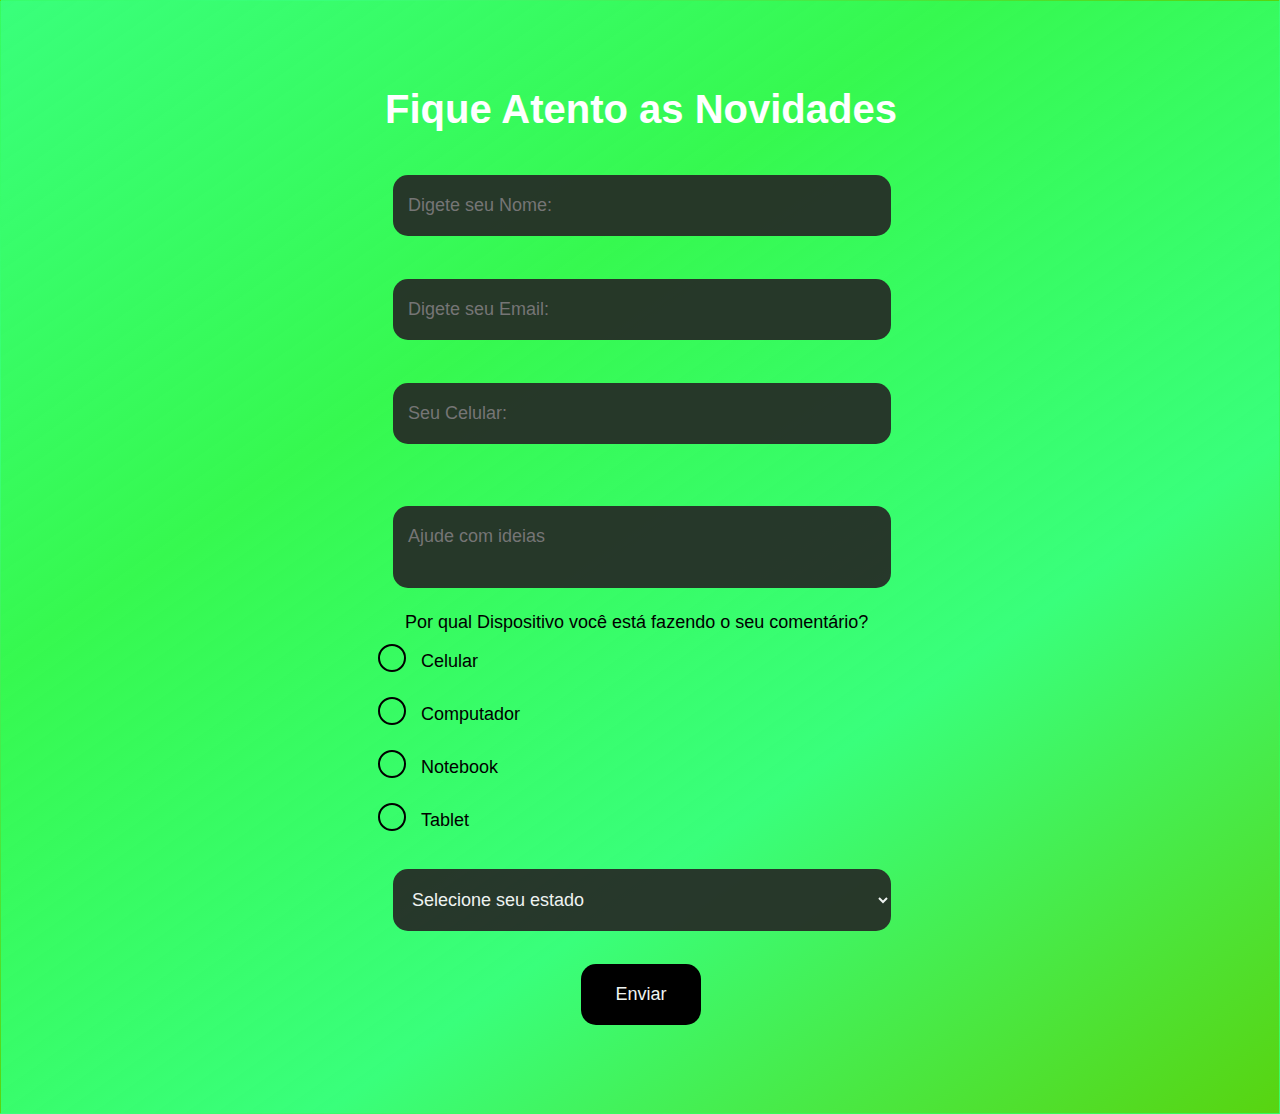
<file: contato_aps.html>
<!DOCTYPE html>
<html lang="pt-br">

<head>
    <meta charset="UTF-8">
    <meta name="viewport" content="width=device-width, initial-scale=1.0">
    <link rel="stylesheet" href="assets/css/aps_form.css">
    <title>Comentário</title>
</head>

<body class="gradient">
    <section class="Formulario">
        <h1>Fique Atento as Novidades</h1>
        <form>
            <input type="text" placeholder="Digete seu Nome:" required><br>
            <input type="email" placeholder="Digete seu Email:" required><br>
            <input type="text" placeholder="Seu Celular:" required><br>
            <textarea name="" id="" placeholder="Ajude com ideias"></textarea>
            <div class="container">
                <p>Por qual Dispositivo você está fazendo o seu comentário?</p>
                <div class="group">
                  <input type="checkbox" id="celular" />
                  <label for="celular">Celular</label>
                </div>
          
                <div class="group">
                  <input type="checkbox" id="computador" />
                  <label for="computador">Computador</label>
                </div>
          
                <div class="group">
                  <input type="checkbox" id="notebook" />
                  <label for="notebook">Notebook</label>
                </div>

                <div class="group">
                    <input type="checkbox" id="tablet" />
                    <label for="tablet">Tablet</label>
                  </div>
              </div>

              
                <select >
                    <option disabled selected value="Selecione seu estado">Selecione seu estado</option>
                    <option value="AC">AC</option>
                    <option value="AL">AL</option>
                    <option value="AP">AP</option>
                    <option value="AM">AM</option>
                    <option value="BA">BA</option>
                    <option value="CE">CE</option>
                    <option value="DF">DF</option>
                    <option value="ES">ES</option>
                    <option value="GO">GO</option>
                    <option value="MA">MA</option>
                    <option value="MT">MT</option>
                    <option value="MS">MS</option>
                    <option value="MG">MG</option>
                    <option value="PA">PA</option>
                    <option value="PB">PB</option>
                    <option value="PR">PR</option>
                    <option value="PE">PE</option>
                    <option value="PI">PI</option>
                    <option value="RJ">RJ</option>
                    <option value="RN">RN</option>
                    <option value="RS">RS</option>
                    <option value="RO">RO</option>
                    <option value="RR">RR</option>
                    <option value="SC">SC</option>
                    <option value="SP">SP</option>
                    <option value="SE">SE</option>
                    <option value="TO">TO</option>
                </select>
            
            
            
              <div class="btn-enviar">
                <input type="submit" value="Enviar" />
            </div>
        </form>
    </section>

</body>

</html>
</file>
<file: assets/css/aps_form.css>
* {
    margin: 1px;
    padding: 1px;
    box-sizing: border-box;
    font-family: Arial, Helvetica, sans-serif;
    border-radius: 10px;
}

body {
    background-color: rgb(140, 213, 29);
}

h1 {
    font-size: 40px;
    text-align: center;
    color: white;
}

p{
    font-size: large;
}

.container {
    padding: 10px;
    
    display: flex;
    flex-direction: column;
    justify-content: center;
  }
  
  .container .group {
    padding: 8px ;
    margin: 8px;
  }
  
  input[type="checkbox"] {
    display: none;
  }
  
  label {
    position: relative;
  }
  
  label::before {
    content: "";
    background: url("check-circle.svg");
    background-position: center;
    background-size: contain;
    width: 32px;
    height: 32px;
    position: absolute;
    left: -44px;
    top: -8px;
  
    transform: scale(0) rotateZ(180deg);
    transition: all 0.4s cubic-bezier(0.54, 0.01, 0, 1.49);
  }
  
  input[type="checkbox"]:checked + label::before {
    transform: scale(1) rotateZ(0deg);
  }
  
  label::after {
    content: "";
    border: 2px solid #000000;
    width: 24px;
    height: 24px;
    position: absolute;
    left: -42px;
    top: -6px;
    border-radius: 50%;
  }
  


section.Formulario {
    padding: 80px 4%;
}

form {
    max-width: 500px;
    margin: 0 auto;
    margin-top: 40px;
    color: rgb(0, 0, 0);
    display: flex;
    justify-content: center;
    flex-direction: column;
    gap: 10px;
    font-size: large;
}

form input,
textarea {
    width: 100%;
    background-color: rgba(38, 42, 37, 0.932);
    border: 0;
    outline: 0;
    padding: 20px 15px;
    border-radius: 15px;
    color: rgb(238, 243, 241);
    font-size: 18px;
}


form textarea {
    resize: none;
    max-height: 200px;
    margin-top: 20px;

}

form .btn-enviar {
    margin-top: 20px;
    text-align: center;
}




form .btn-enviar input {
    width: 120px;
    background-color: rgb(0, 0, 0);
    @import url('https://fonts.googleapis.com/css2?family=Poppins:wght@100;200;300;400;500;600;700;800;900&display=swap');
}

select  {
    width: 100%;
    background-color: rgba(38, 42, 37, 0.932);
    border: 0;
    outline: 0;
    padding: 20px 15px;
    border-radius: 15px;
    color: rgb(238, 243, 241);
    font-size: 18px;
}

.gradient {
    height: 100%;
    width: 100%;
    background: linear-gradient(325deg, #58d410, #39ff7b, #1af837e0, #39ff7b);
    background-size: 100% 100%;
}
</file>
